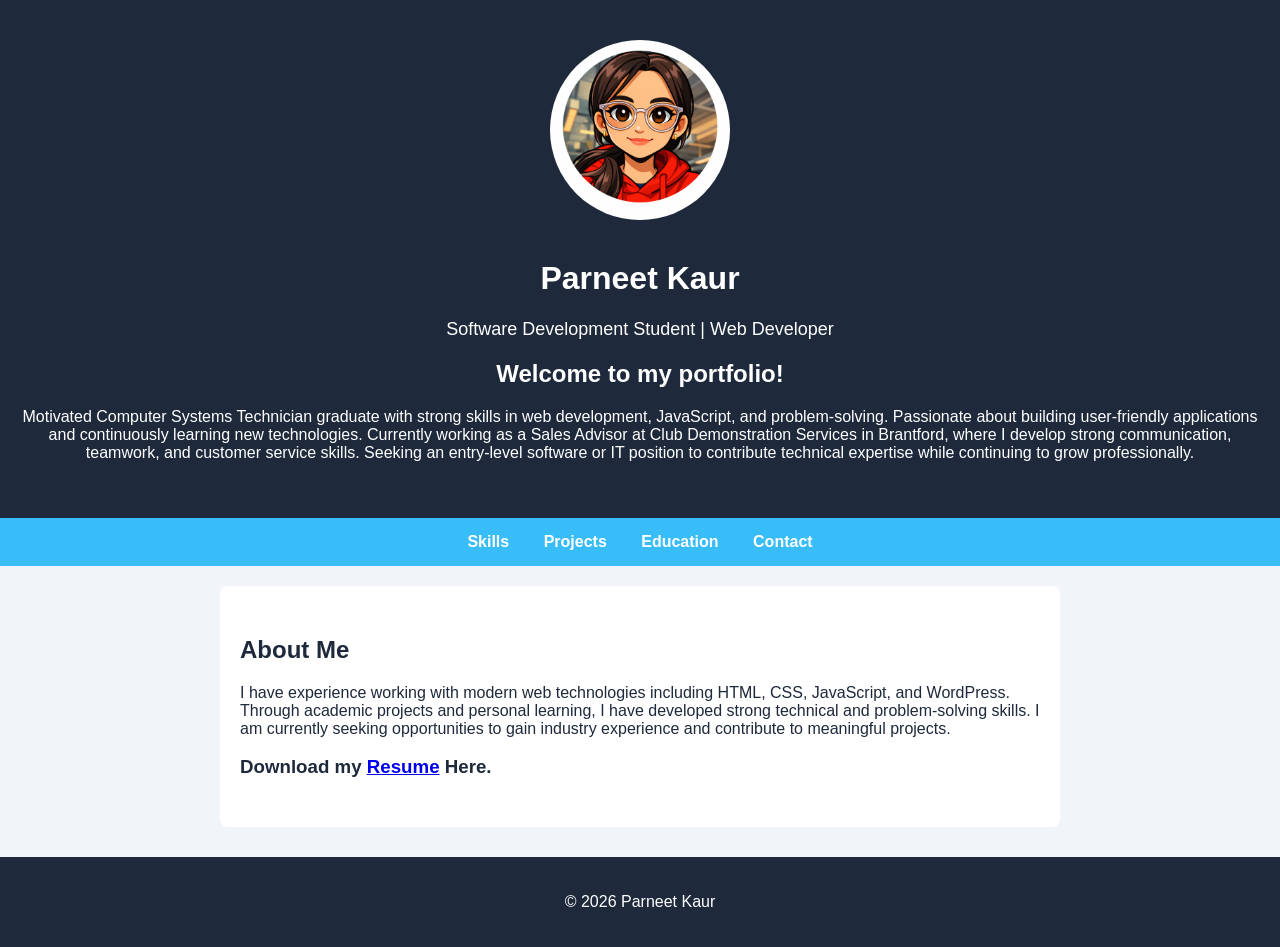
<file: index.html>
<!DOCTYPE html>
<html lang="en">
<head>
    <meta charset="UTF-8">
    <meta name="viewport" content="width=device-width, initial-scale=1.0">
    <title>Parneet Kaur Portfolio</title>
    <link rel="stylesheet" href="styles.css">
</head>
<body>

<header class="hero">

    <img src="image.jpeg" alt="Parneet Kaur" class="profile-img">

    <h1>Parneet Kaur</h1>

    <p class="tagline">
        Software Development Student | Web Developer
    </p>

    <p class="intro">
        <h2>Welcome to my portfolio!</h2>
        <p>Motivated Computer Systems Technician graduate with strong skills in web development,
    JavaScript, and problem-solving. Passionate about building user-friendly applications
    and continuously learning new technologies. Currently working as a Sales Advisor at
    Club Demonstration Services in Brantford, where I develop strong communication,
    teamwork, and customer service skills. Seeking an entry-level software or IT position
    to contribute technical expertise while continuing to grow professionally.
    </p>

</header>

<nav class="nav">

    <a href="skills.html">Skills</a>
    <a href="projects.html">Projects</a>
    <a href="education.html">Education</a>
    <a href="contact.html">Contact</a>

</nav>

<section class="home-section">

    <h2>About Me</h2>

    <p>
        I have experience working with modern web technologies including HTML, CSS,
        JavaScript, and WordPress. Through academic projects and personal learning,
        I have developed strong technical and problem-solving skills. I am currently
        seeking opportunities to gain industry experience and contribute to meaningful
        projects.
    </p>
    <h3>Download my <a href="resume.docx">Resume</a> Here.</h3>

</section>

<footer>
    <p>© 2026 Parneet Kaur</p>
</footer>

</body>
</html>
</file>
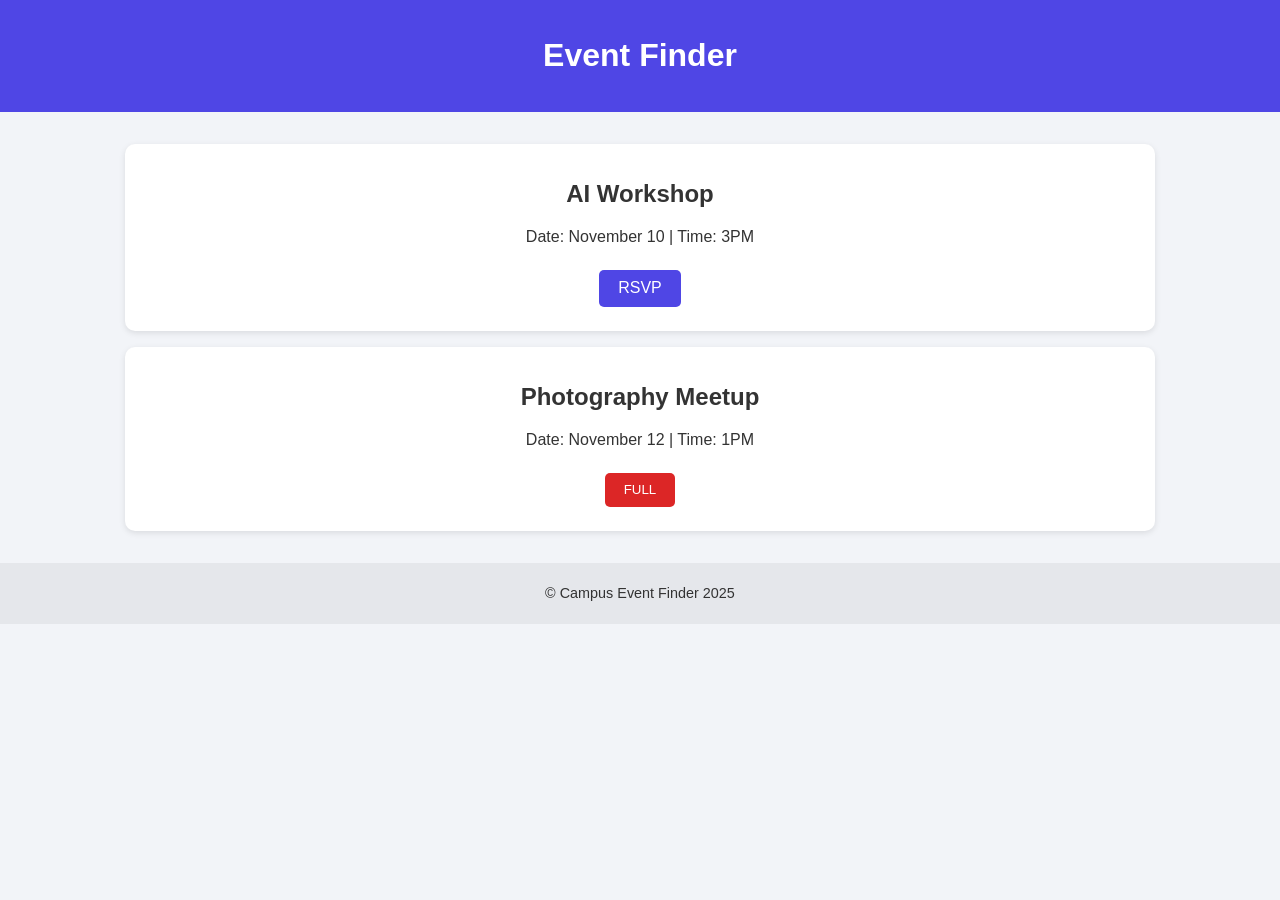
<file: Projects/Event_Finder/Project2/index.html>
<!DOCTYPE html>
<html lang="en">
<head>
  <meta charset="UTF-8">
  <title>Campus Event Finder</title>
  <link rel="stylesheet" href="style.css">
</head>
<body>
  <header>
    <h1>Event Finder</h1>
  </header>

  <main>
    <section id="event-list">
      <div class="event-card">
        <h2>AI Workshop</h2>
        <p>Date: November 10 | Time: 3PM</p>
        <a href="event-details.html" class="btn">RSVP</a>
      </div>

      <div class="event-card">
        <h2>Photography Meetup</h2>
        <p>Date: November 12 | Time: 1PM</p>
        <button class="btn full" disabled>FULL</button>
      </div>
    </section>
  </main>

  <footer>
    <p>© Campus Event Finder 2025</p>
  </footer>
</body>
</html>
</file>
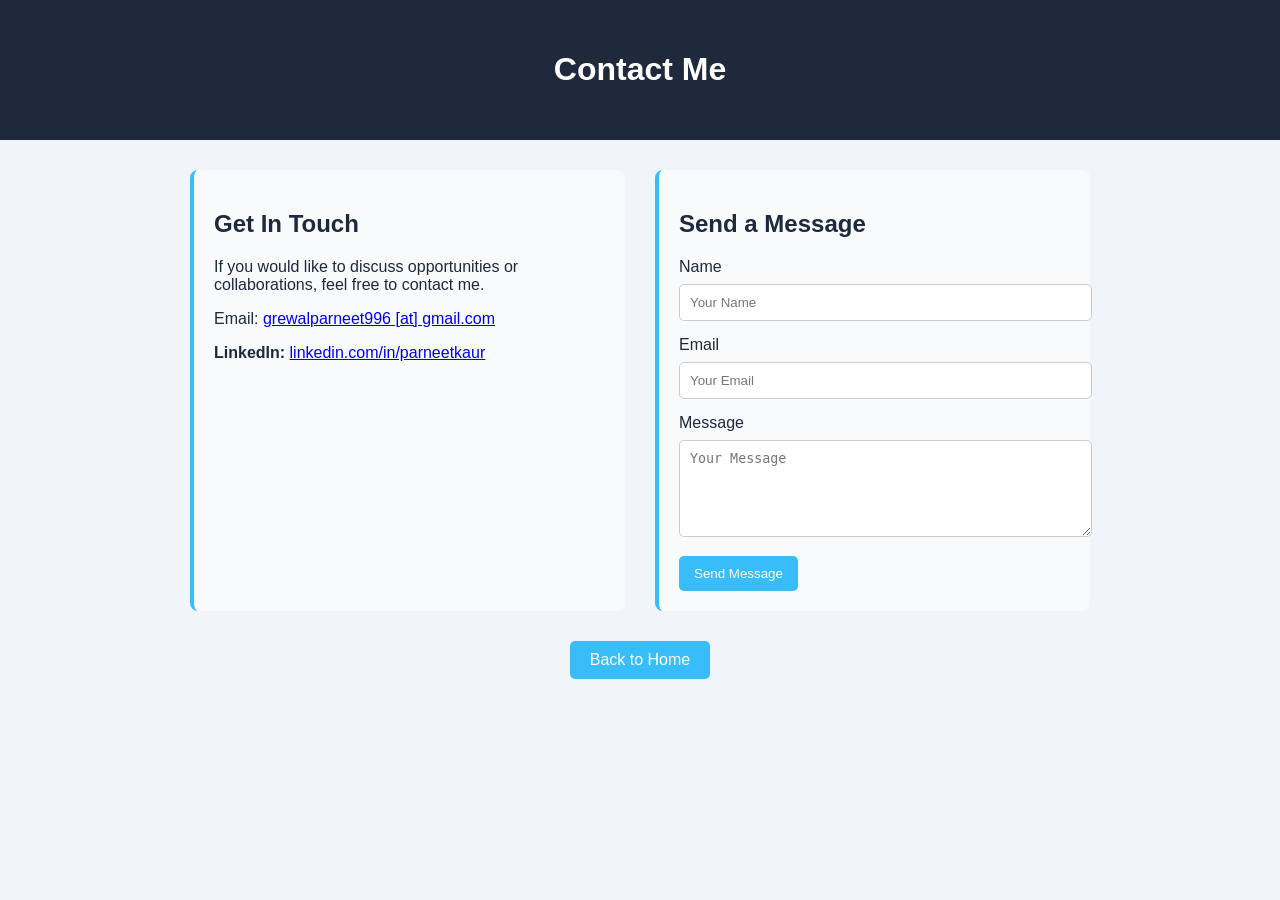
<file: contact.html>
<!DOCTYPE html>
<html lang="en">
<head>
    <meta charset="UTF-8">
    <meta name="viewport" content="width=device-width, initial-scale=1.0">
    <title>Contact - Parneet Kaur</title>
    <link rel="stylesheet" href="styles.css">
</head>
<body>

<header>
    <h1>Contact Me</h1>
</header>

<section class="contact-container">

    <div class="contact-info">
        <h2>Get In Touch</h2>
        <p>If you would like to discuss opportunities or collaborations, feel free to contact me.</p>

        <p>Email: <a href="mailto:grewalparneet996 [at] gmail.com">grewalparneet996 [at] gmail.com</a></p>
        <p><strong>LinkedIn:</strong> 
            <a href="https://www.linkedin.com/in/parneetkaur2004/" target="_blank">linkedin.com/in/parneetkaur</a>
            
        </p>
    </div>

    <div class="contact-form">
        <h2>Send a Message</h2>
        <form>
            <label>Name</label>
            <input type="text" placeholder="Your Name" required>

            <label>Email</label>
            <input type="email" placeholder="Your Email" required>

            <label>Message</label>
            <textarea rows="5" placeholder="Your Message"></textarea>

            <button type="submit">Send Message</button>
        </form>
    </div>

</section>

<div class="center">
    <a href="index.html" class="button">Back to Home</a>
</div>

</body>
</html>
</file>
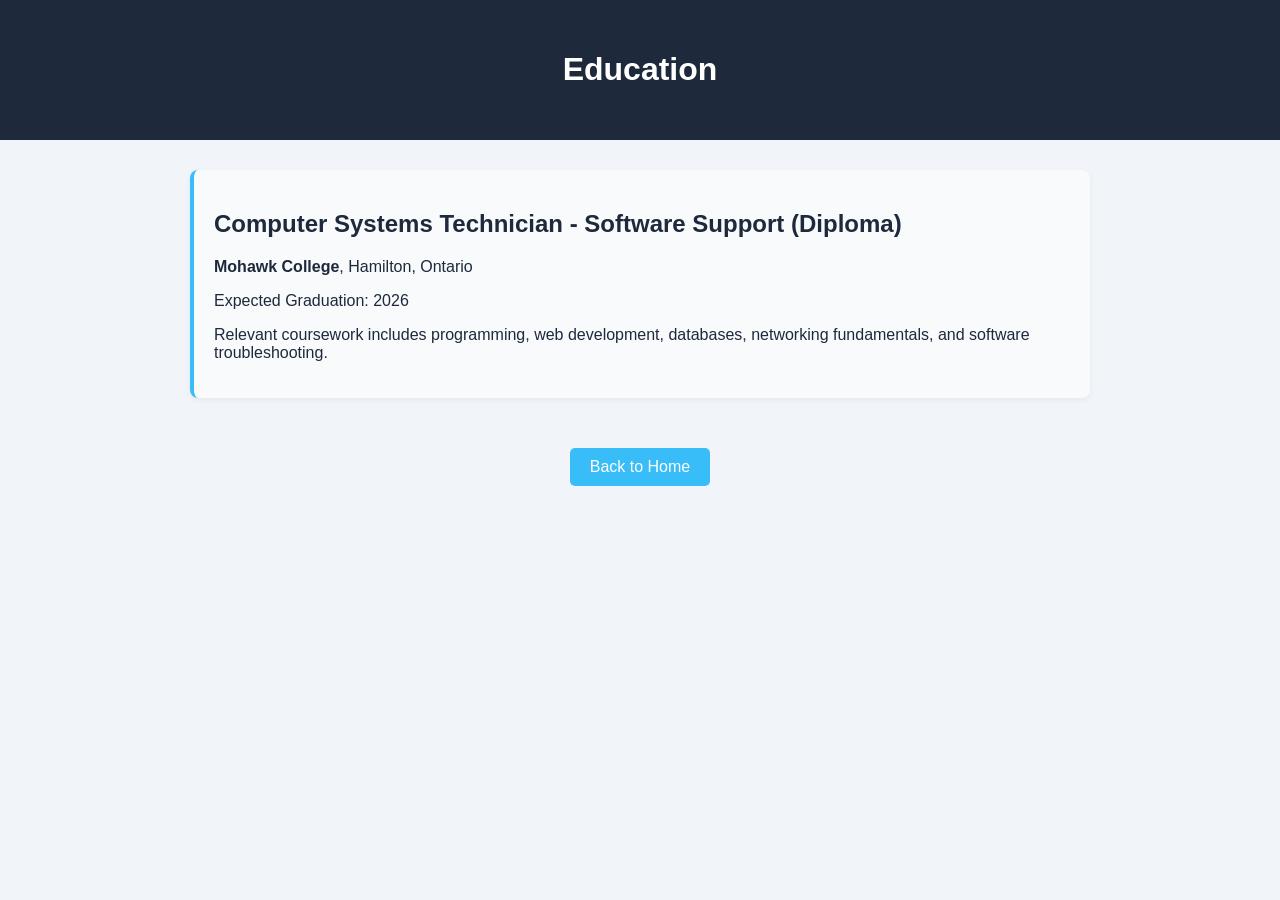
<file: education.html>
<!DOCTYPE html>
<html lang="en">
<head>
    <meta charset="UTF-8">
    <meta name="viewport" content="width=device-width, initial-scale=1.0">
    <title>Education - Parneet Kaur</title>
    <link rel="stylesheet" href="styles.css">
</head>
<body>

<header>
    <h1>Education</h1>
</header>

<section class="education-container">

    <div class="education-card">
        <h2>Computer Systems Technician - Software Support (Diploma)</h2>
        <p><strong>Mohawk College</strong>, Hamilton, Ontario</p>
        <p>Expected Graduation: 2026</p>
        <p>
            Relevant coursework includes programming, web development, databases,
            networking fundamentals, and software troubleshooting.
        </p>
    </div>

</section>

<div class="center">
    <a href="index.html" class="button">Back to Home</a>
</div>

</body>
</html>
</file>
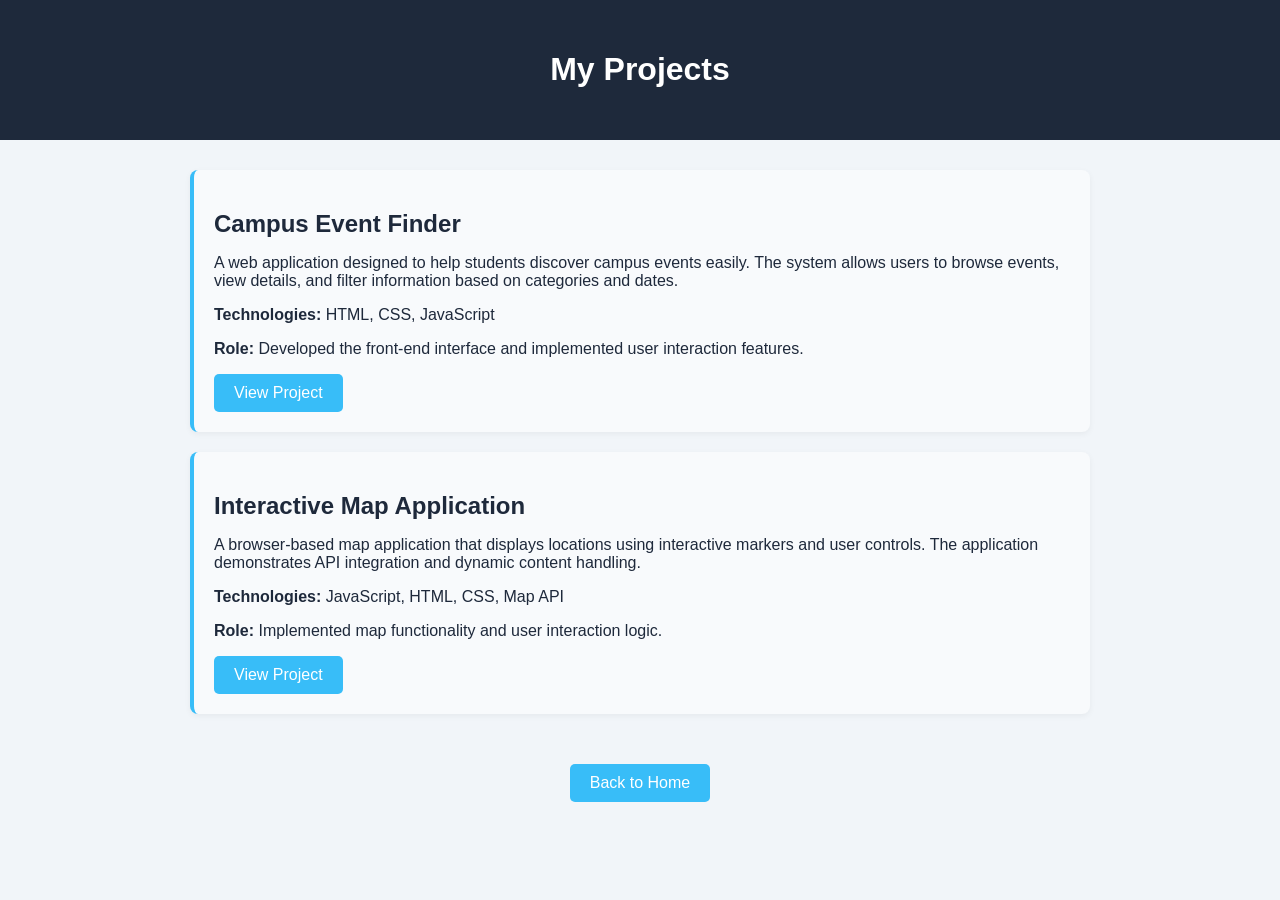
<file: projects.html>
<!DOCTYPE html>
<html lang="en">
<head>
    <meta charset="UTF-8">
    <meta name="viewport" content="width=device-width, initial-scale=1.0">
    <title>Projects - Parneet Kaur</title>
    <link rel="stylesheet" href="styles.css">
</head>
<body>

<header>
    <h1>My Projects</h1>
</header>

<section class="projects-container">

    <div class="project-card">
        <h2>Campus Event Finder</h2>
        <p>
            A web application designed to help students discover campus events easily.
            The system allows users to browse events, view details, and filter information
            based on categories and dates.
        </p>
        <p><strong>Technologies:</strong> HTML, CSS, JavaScript</p>
        <p><strong>Role:</strong> Developed the front-end interface and implemented user interaction features.</p>
        <a href="Projects/Event_Finder/Project2/index.html" class="button">View Project</a>
    </div>

    <div class="project-card">
        <h2>Interactive Map Application</h2>
        <p>
            A browser-based map application that displays locations using interactive
            markers and user controls. The application demonstrates API integration
            and dynamic content handling.
        </p>
        <p><strong>Technologies:</strong> JavaScript, HTML, CSS, Map API</p>
        <p><strong>Role:</strong> Implemented map functionality and user interaction logic.</p>
        <a href="Projects/MapApplication/index.html" class="button">View Project</a>
    </div>

</section>

<div class="center">
    <a href="index.html" class="button">Back to Home</a>
</div>

</body>
</html>
</file>
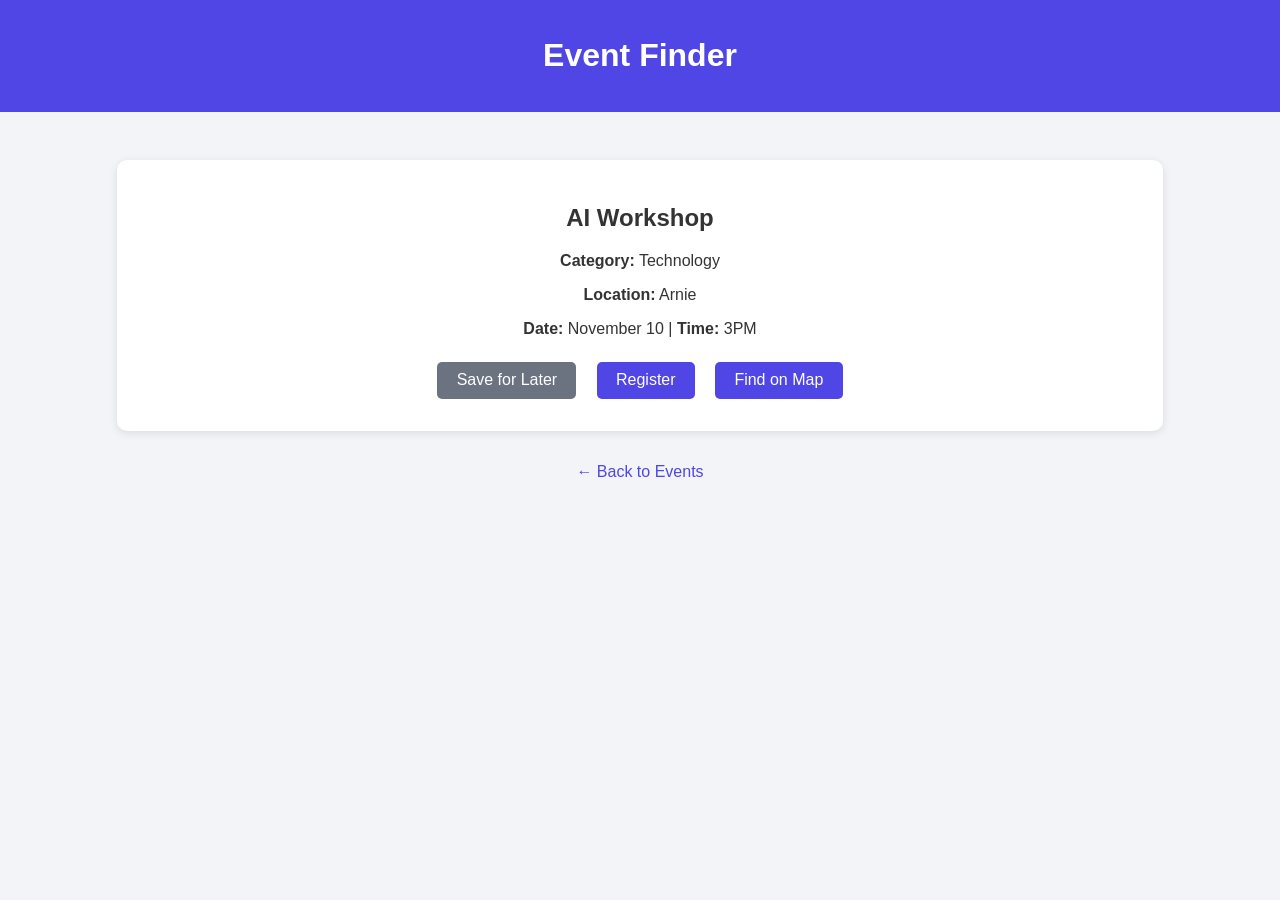
<file: Projects/Event_Finder/Project2/event-details.html>
<!DOCTYPE html>
<html lang="en">
<head>
  <meta charset="UTF-8">
  <title>Event Details</title>
  <link rel="stylesheet" href="style.css">
</head>
<body>
  <header>
    <h1>Event Finder</h1>
  </header>

  <main>
    <section class="details-box">
      <h2>AI Workshop</h2>
      <p><strong>Category:</strong> Technology</p>
      <p><strong>Location:</strong> Arnie</p>
      <p><strong>Date:</strong> November 10 | <strong>Time:</strong> 3PM</p>

      <div class="buttons">
        <a href="#" class="btn secondary">Save for Later</a>
        <a href="register.html" class="btn">Register</a>
        <a href="#" class="btn">Find on Map</a>
      </div>
    </section>

    <a href="index.html" class="back-link">← Back to Events</a>
  </main>
</body>
</html>
</file>
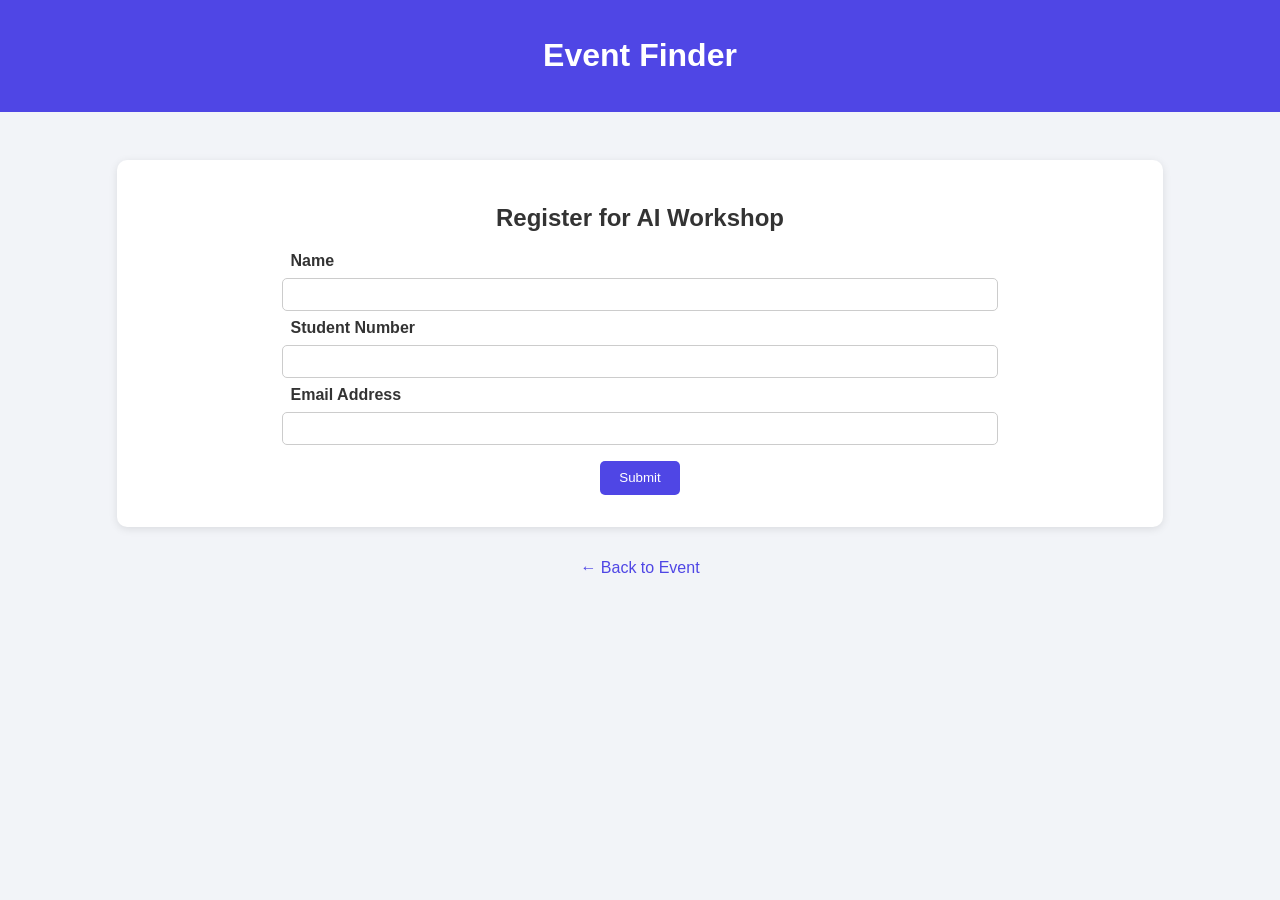
<file: Projects/Event_Finder/Project2/register.html>
<!DOCTYPE html>
<html lang="en">
<head>
  <meta charset="UTF-8">
  <title>Register for Event</title>
  <link rel="stylesheet" href="style.css">
</head>
<body>
  <header>
    <h1>Event Finder</h1>
  </header>

  <main>
    <form class="register-form" action="thankyou.html" method="get">
      <h2>Register for AI Workshop</h2>

      <label for="name">Name</label>
      <input id="name" type="text" required>

      <label for="student">Student Number</label>
      <input id="student" type="text" required>

      <label for="email">Email Address</label>
      <input id="email" type="email" required>

      <button type="submit" class="btn">Submit</button>
    </form>

    <a href="event-details.html" class="back-link">← Back to Event</a>
  </main>
</body>
</html>
</file>
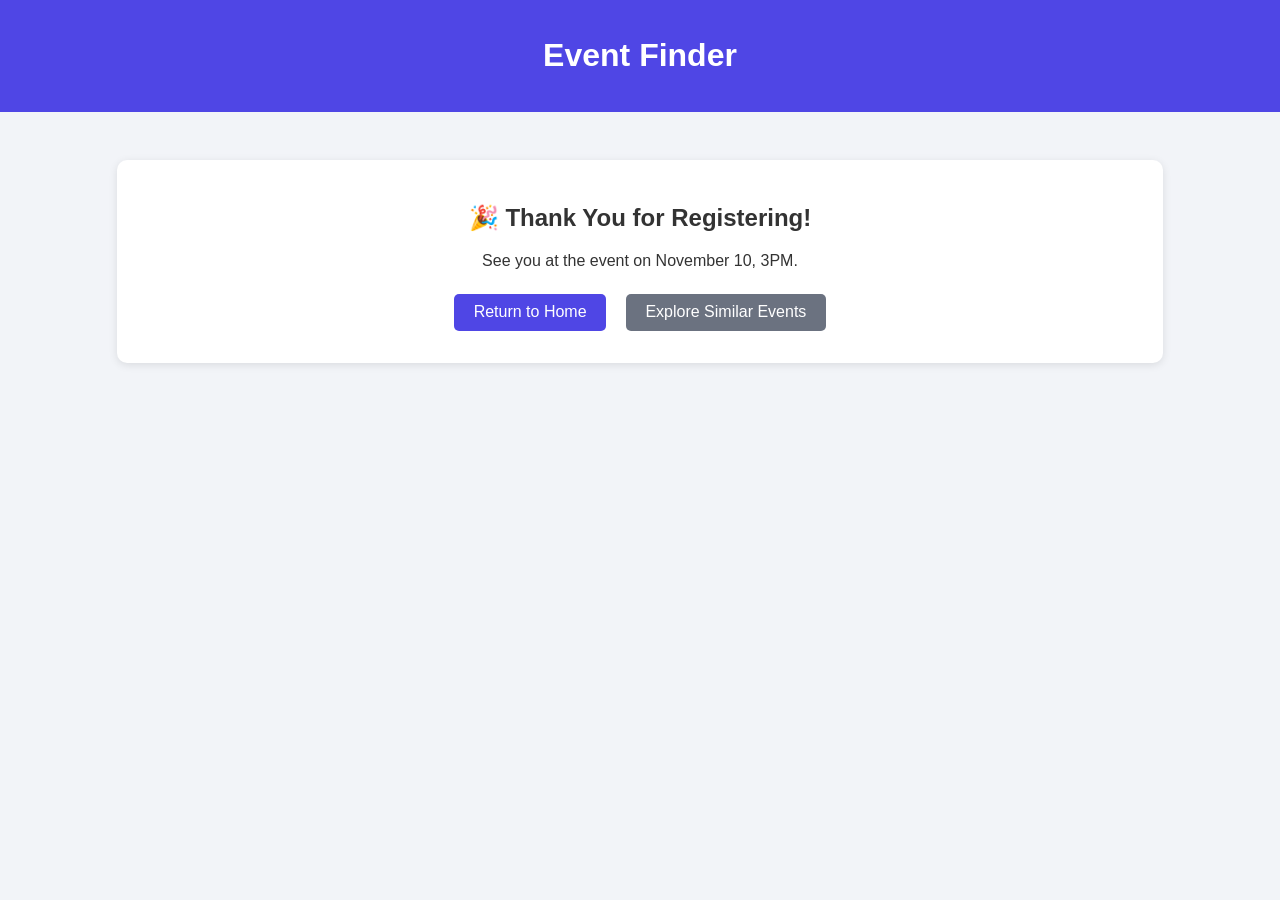
<file: Projects/Event_Finder/Project2/thankyou.html>
<!DOCTYPE html>
<html lang="en">
<head>
  <meta charset="UTF-8">
  <title>Thank You</title>
  <link rel="stylesheet" href="style.css">
</head>
<body>
  <header>
    <h1>Event Finder</h1>
  </header>

  <main>
    <div class="thankyou-box">
      <h2>🎉 Thank You for Registering!</h2>
      <p>See you at the event on November 10, 3PM.</p>

      <div class="buttons">
        <a href="index.html" class="btn">Return to Home</a>
        <a href="event-details.html" class="btn secondary">Explore Similar Events</a>
      </div>
    </div>
  </main>
</body>
</html>
</file>
<file: styles.css>
body {
    font-family: Arial, Helvetica, sans-serif;
    margin: 0;
    background: #f1f5f9;
    color: #1e293b;
}

.hero {
    text-align: center;
    padding: 40px 20px;
    background: #1e293b;
    color: white;
}

.profile-img {
    width: 180px;
    border-radius: 50%;
    margin-bottom: 15px;
}

.tagline {
    font-size: 18px;
    margin-bottom: 10px;
}

.intro {
    max-width: 700px;
    margin: auto;
}

.nav {
    text-align: center;
    padding: 15px;
    background: #38bdf8;
}

.nav a {
    color: white;
    text-decoration: none;
    margin: 0 15px;
    font-weight: bold;
}

.nav a:hover {
    text-decoration: underline;
}

.home-section {
    max-width: 800px;
    margin: auto;
    padding: 30px 20px;
    background: white;
    margin-top: 20px;
    border-radius: 8px;
}

footer {
    text-align: center;
    padding: 20px;
    margin-top: 30px;
    background: #1e293b;
    color: white;
}
.contact-container {
    max-width: 900px;
    margin: auto;
    padding: 30px 20px;
    display: grid;
    grid-template-columns: 1fr 1fr;
    gap: 30px;
}

.contact-info {
    background: #f8fafc;
    padding: 20px;
    border-radius: 8px;
    border-left: 4px solid #38bdf8;
}

.contact-form {
    background: #f8fafc;
    padding: 20px;
    border-radius: 8px;
    border-left: 4px solid #38bdf8;
}

.contact-form input,
.contact-form textarea {
    width: 100%;
    padding: 10px;
    margin: 8px 0 15px;
    border-radius: 5px;
    border: 1px solid #ccc;
}

.contact-form button {
    background: #38bdf8;
    color: white;
    padding: 10px 15px;
    border: none;
    border-radius: 5px;
    cursor: pointer;
}

.contact-form button:hover {
    background: #0ea5e9;
}
.projects-container {
    max-width: 900px;
    margin: auto;
    padding: 30px 20px;
}

.project-card {
    background: #f8fafc;
    padding: 20px;
    margin-bottom: 20px;
    border-left: 4px solid #38bdf8;
    border-radius: 8px;
    box-shadow: 0 2px 6px rgba(0,0,0,0.05);
}

.project-card h2 {
    margin-bottom: 10px;
    color: #1e293b;
}
header {
    text-align: center;
    padding: 30px;
    background: #1e293b;
    color: white;
}

.education-container {
    max-width: 900px;
    margin: auto;
    padding: 30px 20px;
}

.education-card {
    background: #f8fafc;
    padding: 20px;
    margin-bottom: 20px;
    border-left: 4px solid #38bdf8;
    border-radius: 8px;
    box-shadow: 0 2px 6px rgba(0,0,0,0.05);
}

.button {
    display: inline-block;
    padding: 10px 20px;
    background: #38bdf8;
    color: white;
    text-decoration: none;
    border-radius: 5px;
}

.button:hover {
    background: #0ea5e9;
}

.center {
    text-align: center;
    margin-bottom: 30px;
}
#skills {
    padding: 40px 20px;
}

.skills-container {
    display: grid;
    grid-template-columns: repeat(auto-fit, minmax(250px, 1fr));
    gap: 20px;
    margin-top: 20px;
}

.skill-category {
    background: #f8fafc;
    padding: 20px;
    border-radius: 8px;
    border-left: 4px solid #38bdf8;
    box-shadow: 0 2px 6px rgba(0,0,0,0.05);
}

.skill-category h3 {
    margin-bottom: 10px;
    color: #1e293b;
}

.skill-category ul {
    list-style: none;
    padding: 0;
}

.skill-category li {
    padding: 5px 0;
}
</file>
<file: Projects/Event_Finder/Project2/style.css>
body {
  font-family: Arial, sans-serif;
  background: #f2f4f8;
  color: #333;
  margin: 0;
  text-align: center;
}

header {
  background: #4f46e5;
  color: white;
  padding: 1rem;
}

footer {
  background: #e5e7eb;
  padding: 0.5rem;
  font-size: 0.9em;
}

main {
  padding: 1rem;
}

.event-card {
  background: white;
  border-radius: 10px;
  padding: 1rem;
  margin: 1rem auto;
  width: 80%;
  box-shadow: 0 2px 6px rgba(0,0,0,0.1);
}

.details-box, .thankyou-box, .register-form {
  background: white;
  border-radius: 10px;
  padding: 1.5rem;
  margin: 2rem auto;
  width: 80%;
  box-shadow: 0 2px 8px rgba(0,0,0,0.1);
}

.btn {
  display: inline-block;
  background: #4f46e5;
  color: white;
  border: none;
  border-radius: 5px;
  padding: 0.6rem 1.2rem;
  text-decoration: none;
  margin: 0.5rem;
}

.btn.secondary {
  background: #6b7280;
}

.btn.full {
  background: #dc2626;
}

input {
  display: block;
  margin: 0.5rem auto;
  padding: 0.5rem;
  width: 70%;
  border: 1px solid #ccc;
  border-radius: 5px;
}

label {
  display: block;
  margin-top: 0.5rem;
  text-align: left;
  width: 70%;
  margin-left: auto;
  margin-right: auto;
  font-weight: bold;
}

.back-link {
  display: block;
  margin-top: 1rem;
  color: #4f46e5;
  text-decoration: none;
}

.back-link:hover {
  text-decoration: underline;
}
</file>
